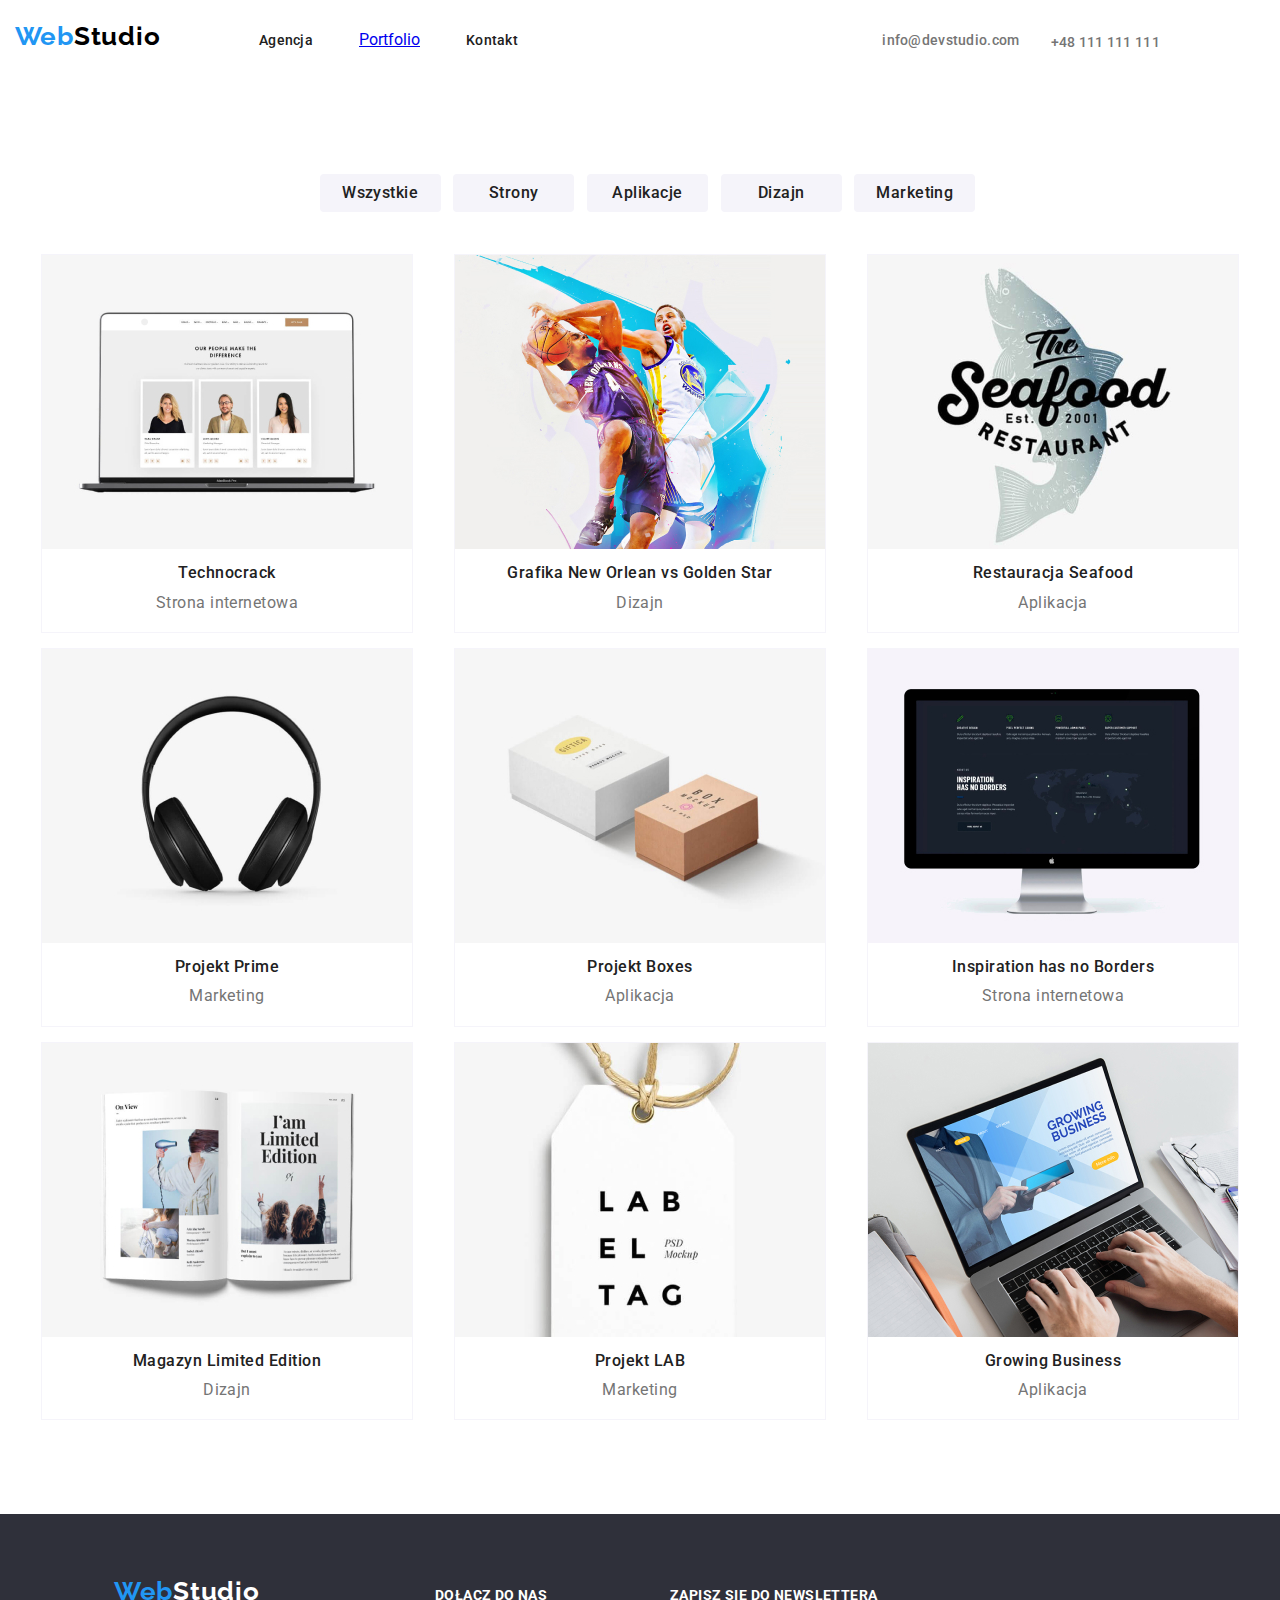
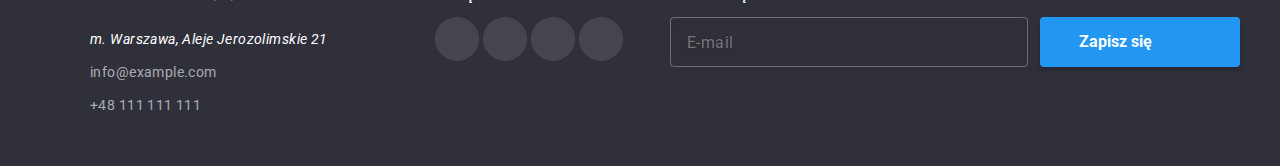
<file: portfolio.html>
<!DOCTYPE html>
<html lang="en">
  <head>
    <meta charset="UTF-8" />
    <meta http-equiv="X-UA-Compatible" content="IE=edge" />
    <meta
      card-title="viewport"
      content="width=device-width, initial-scale=1.0"
    />
    <link rel="preconnect" href="https://fonts.googleapis.com" />
    <link rel="preconnect" href="https://fonts.gstatic.com" crossorigin />
    <link
      href="https://fonts.googleapis.com/css2?family=Raleway:wght@700&family=Roboto:wght@400;500;700;900&display=swap"
      rel="stylesheet"
    />
    <link
      rel="stylesheet"
      href="https://cdnjs.cloudflare.com/ajax/libs/modern-normalize/1.0.0/modern-normalize.min.css"
    />
    <link
      rel="stylesheet"
      href="https://gabri3lt.github.io/goit-markup-hw-08/css/main.min.css"
    />
    <title>Portfolio</title>
  </head>
  <body>
    <header>
      <nav class="container page-header">
        <h2>
          <a
            class="logo"
            href="https://gabri3lt.github.io/goit-markup-hw-08/index.html"
            target="_self"
            ><span class="logo__label">Web</span>Studio</a
          >
        </h2>
        <ul class="menu-nav">
          <li>
            <a
              class="menu-nav__link"
              href="https://gabri3lt.github.io/goit-markup-hw-08/index.html"
              >Agencja</a
            >
          </li>
          <li>
            <a
              class="menu-nav__link--portfolio-active"
              href="https://gabri3lt.github.io/goit-markup-hw-08/portfolio.html"
              target="_self"
              >Portfolio</a
            >
          </li>
          <li>
            <a
              class="menu-nav__link"
              href="https://gabri3lt.github.io/goit-markup-hw-08/index.html"
              >Kontakt</a
            >
          </li>
        </ul>
        <ul class="menu-contact">
          <li>
            <a class="menu-contact__link" href="mailto:info@devstudio.com">
              <svg class="menu-contact__icon" width="20" height="16">
                <use
                  href="https://gabri3lt.github.io/goit-markup-hw-08/images/SVG/icons.svg#icon-envelope"
                ></use>
              </svg>
              info@devstudio.com
            </a>
          </li>
          <li>
            <a class="menu-contact__link" href="tel:+48111111111">
              <svg class="menu-contact__icon" width="18" height="24">
                <use
                  href="https://gabri3lt.github.io/goit-markup-hw-08/images/SVG/icons.svg#icon-smartphone"
                ></use>
              </svg>
              +48 111 111 111
            </a>
          </li>
        </ul>
      </nav>
    </header>
    <main>
      <div class="container">
        <nav class="buttons">
          <button class="buttons__body" type="button">Wszystkie</button>
          <button class="buttons__body" type="button">Strony</button>
          <button class="buttons__body" type="button">Aplikacje</button>
          <button class="buttons__body" type="button">Dizajn</button>
          <button class="buttons__body" type="button">Marketing</button>
        </nav>
      </div>
      <div class="container portfolio">
        <figure class="portfolio-card">
          <div class="portfolio-card__item">
            <img
              src="https://gabri3lt.github.io/goit-markup-hw-08/images/technocrack.jpg"
              alt="technocrack"
              width="370"
              height="294"
            />
            <div class="portfolio-card__overlay">
              <p>
                Technocrack jest popularną platformą wykorzystywaną do
                rozpowszechniania koronawirusa. Firmy wykorzystują tę platformę
                do celów szpiegowskich i ataków na niezabezpieczone serwery
                konkurencji
              </p>
            </div>
          </div>
          <figcaption>
            <span class="card-title"> Technocrack</span>
            <span class="card-description">Strona internetowa</span>
          </figcaption>
        </figure>
        <figure class="portfolio-card">
          <div class="portfolio-card__item">
            <img
              src="https://gabri3lt.github.io/goit-markup-hw-08/images/neworlean.jpg"
              alt="Grafika New Orlean vs Golden Star"
              width="370"
              height="294"
            />
            <div class="portfolio-card__overlay">
              <p>
                Technocrack jest popularną platformą wykorzystywaną do
                rozpowszechniania koronawirusa. Firmy wykorzystują tę platformę
                do celów szpiegowskich i ataków na niezabezpieczone serwery
                konkurencji
              </p>
            </div>
          </div>
          <figcaption>
            <span class="card-title">Grafika New Orlean vs Golden Star</span>
            <span class="card-description">Dizajn</span>
          </figcaption>
        </figure>
        <figure class="portfolio-card">
          <div class="portfolio-card__item">
            <img
              src="https://gabri3lt.github.io/goit-markup-hw-08/images/seafood.jpg"
              alt="Restauracja Seafood"
              width="370"
              height="294"
            />
            <div class="portfolio-card__overlay">
              <p>
                Technocrack jest popularną platformą wykorzystywaną do
                rozpowszechniania koronawirusa. Firmy wykorzystują tę platformę
                do celów szpiegowskich i ataków na niezabezpieczone serwery
                konkurencji
              </p>
            </div>
          </div>
          <figcaption>
            <span class="card-title">Restauracja Seafood</span>
            <span class="card-description">Aplikacja</span>
          </figcaption>
        </figure>
        <figure class="portfolio-card">
          <div class="portfolio-card__item">
            <img
              src="https://gabri3lt.github.io/goit-markup-hw-08/images/headphones.jpg"
              alt="Projekt Prime"
              width="370"
              height="294"
            />
            <div class="portfolio-card__overlay">
              <p>
                Technocrack jest popularną platformą wykorzystywaną do
                rozpowszechniania koronawirusa. Firmy wykorzystują tę platformę
                do celów szpiegowskich i ataków na niezabezpieczone serwery
                konkurencji
              </p>
            </div>
          </div>
          <figcaption>
            <span class="card-title">Projekt Prime</span>
            <span class="card-description">Marketing</span>
          </figcaption>
        </figure>
        <figure class="portfolio-card">
          <div class="portfolio-card__item">
            <img
              src="https://gabri3lt.github.io/goit-markup-hw-08/images/boxes.jpg"
              alt="Projekt Boxes"
              width="370"
              height="294"
            />
            <div class="portfolio-card__overlay">
              <p>
                Technocrack jest popularną platformą wykorzystywaną do
                rozpowszechniania koronawirusa. Firmy wykorzystują tę platformę
                do celów szpiegowskich i ataków na niezabezpieczone serwery
                konkurencji
              </p>
            </div>
          </div>
          <figcaption>
            <span class="card-title">Projekt Boxes</span>
            <span class="card-description">Aplikacja</span>
          </figcaption>
        </figure>
        <figure class="portfolio-card">
          <div class="portfolio-card__item">
            <img
              src="https://gabri3lt.github.io/goit-markup-hw-08/images/inspiration.jpg"
              alt="Inspiration has no Borders"
              width="370"
              height="294"
            />
            <div class="portfolio-card__overlay">
              <p>
                Technocrack jest popularną platformą wykorzystywaną do
                rozpowszechniania koronawirusa. Firmy wykorzystują tę platformę
                do celów szpiegowskich i ataków na niezabezpieczone serwery
                konkurencji
              </p>
            </div>
          </div>
          <figcaption>
            <span class="card-title">Inspiration has no Borders</span>
            <span class="card-description">Strona internetowa</span>
          </figcaption>
        </figure>
        <figure class="portfolio-card">
          <div class="portfolio-card__item">
            <img
              src="https://gabri3lt.github.io/goit-markup-hw-08/images/magazine.jpg"
              alt="Magazyn Limited Edition"
              width="370"
              height="294"
            />
            <div class="portfolio-card__overlay">
              <p>
                Technocrack jest popularną platformą wykorzystywaną do
                rozpowszechniania koronawirusa. Firmy wykorzystują tę platformę
                do celów szpiegowskich i ataków na niezabezpieczone serwery
                konkurencji
              </p>
            </div>
          </div>
          <figcaption>
            <span class="card-title">Magazyn Limited Edition</span>
            <span class="card-description">Dizajn</span>
          </figcaption>
        </figure>
        <figure class="portfolio-card">
          <div class="portfolio-card__item">
            <img
              src="https://gabri3lt.github.io/goit-markup-hw-08/images/lable.jpg"
              alt="Projekt LAB"
              width="370"
              height="294"
            />
            <div class="portfolio-card__overlay">
              <p>
                Technocrack jest popularną platformą wykorzystywaną do
                rozpowszechniania koronawirusa. Firmy wykorzystują tę platformę
                do celów szpiegowskich i ataków na niezabezpieczone serwery
                konkurencji
              </p>
            </div>
          </div>
          <figcaption>
            <span class="card-title">Projekt LAB</span>
            <span class="card-description">Marketing</span>
          </figcaption>
        </figure>
        <figure class="portfolio-card">
          <div class="portfolio-card__item">
            <img
              src="https://gabri3lt.github.io/goit-markup-hw-08/images/growingbusiness.jpg"
              alt="Growing Business"
              width="370"
              height="294"
            />
            <div class="portfolio-card__overlay">
              <p>
                Technocrack jest popularną platformą wykorzystywaną do
                rozpowszechniania koronawirusa. Firmy wykorzystują tę platformę
                do celów szpiegowskich i ataków na niezabezpieczone serwery
                konkurencji
              </p>
            </div>
          </div>
          <figcaption>
            <span class="card-title">Growing Business</span>
            <span class="card-description">Aplikacja</span>
          </figcaption>
        </figure>
      </div>
    </main>
    <footer class="page-footer">
      <div class="foot">
        <ul class="foot-wrapper">
          <h2>
            <a
              class="logo foot-wrapper__logo"
              href="https://gabri3lt.github.io/goit-markup-hw-08/index.html"
              target="_self"
              ><span class="logo__label">Web</span>Studio</a
            >
          </h2>

          <li>
            <address class="foot-wrapper__address">
              m. Warszawa, Aleje Jerozolimskie 21
            </address>
          </li>
          <li class="foot-wrapper__contact">info@example.com</li>
          <li class="foot-wrapper__contact">+48 111 111 111</li>
        </ul>

        <ul class="foot-social">
          <h3 class="foot__title">Dołącz do nas</h3>
          <li class="foot-social__icon">
            <a href="https://www.instagram.com/" alt="instagram">
              <svg width="20" height="20">
                <use
                  href="https://gabri3lt.github.io/goit-markup-hw-08/images/SVG/icons.svg#icon-instagram-2"
                ></use>
              </svg>
            </a>
          </li>
          <li class="foot-social__icon">
            <a href="https://twitter.com/?lang=pl" alt="twitter">
              <svg width="20" height="20">
                <use
                  href="https://gabri3lt.github.io/goit-markup-hw-08/images/SVG/icons.svg#icon-twitter-1"
                ></use>
              </svg>
            </a>
          </li>
          <li class="foot-social__icon">
            <a href="https://pl-pl.facebook.com/" alt="facebook">
              <svg width="20" height="20">
                <use
                  href="https://gabri3lt.github.io/goit-markup-hw-08/images/SVG/icons.svg#icon-facebook-1"
                ></use>
              </svg>
            </a>
          </li>
          <li class="foot-social__icon">
            <a href="https://pl.linkedin.com/" alt="Linkedin">
              <svg width="20" height="20">
                <use
                  href="https://gabri3lt.github.io/goit-markup-hw-08/images/SVG/icons.svg#icon-linkedin-1"
                ></use>
              </svg>
            </a>
          </li>
        </ul>
        <div class="foot-newsletter">
          <h3 class="foot__title">Zapisz się do newslettera</h3>
          <form>
            <label>
              <input
                class="foot-newsletter__inp"
                type="email"
                card-title="email"
                placeholder="E-mail"
            /></label>
            <button class="foot-newsletter__btn" type="submit">
              Zapisz się
              <svg class="foot-newsletter__icon" width="24" height="24">
                <use
                  href="https://gabri3lt.github.io/goit-markup-hw-08/images/SVG/icons.svg#icon-send"
                ></use>
              </svg>
            </button>
          </form>
        </div>
      </div>
    </footer>
  </body>
</html>
</file>
